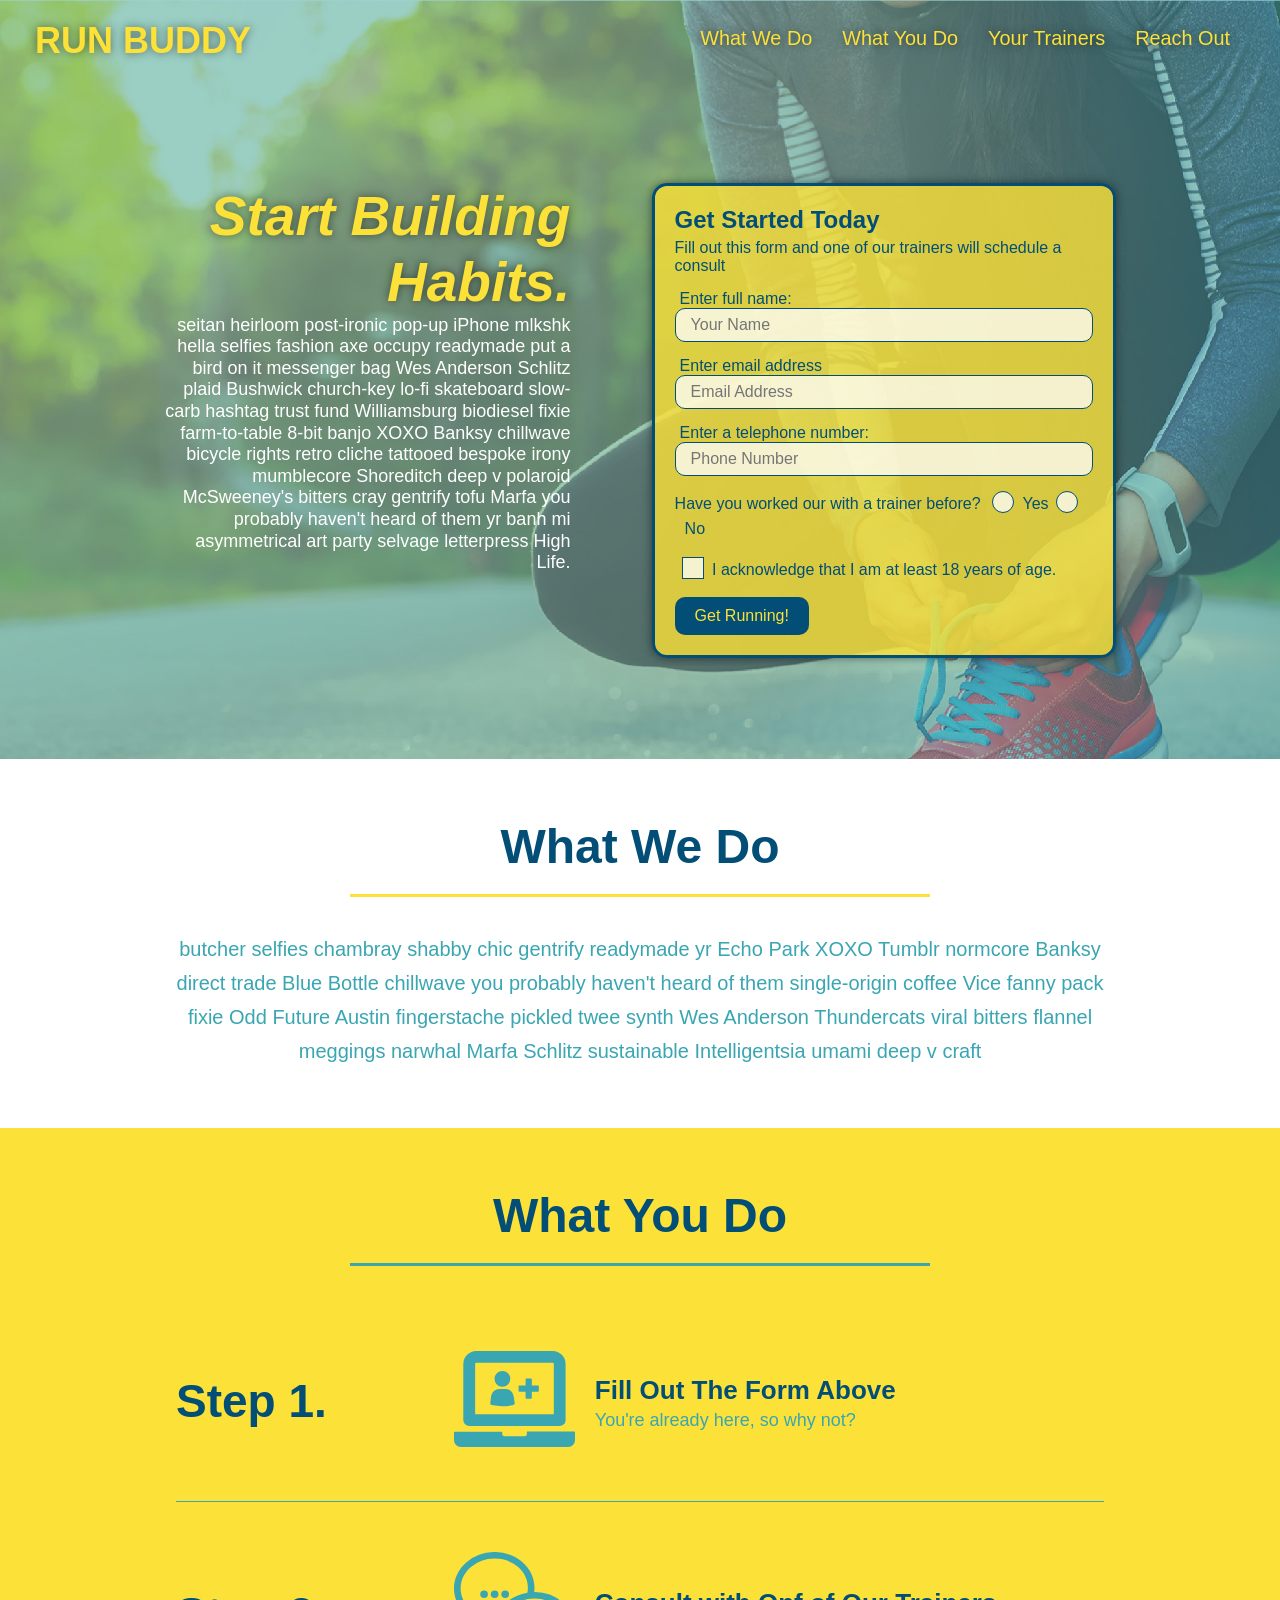
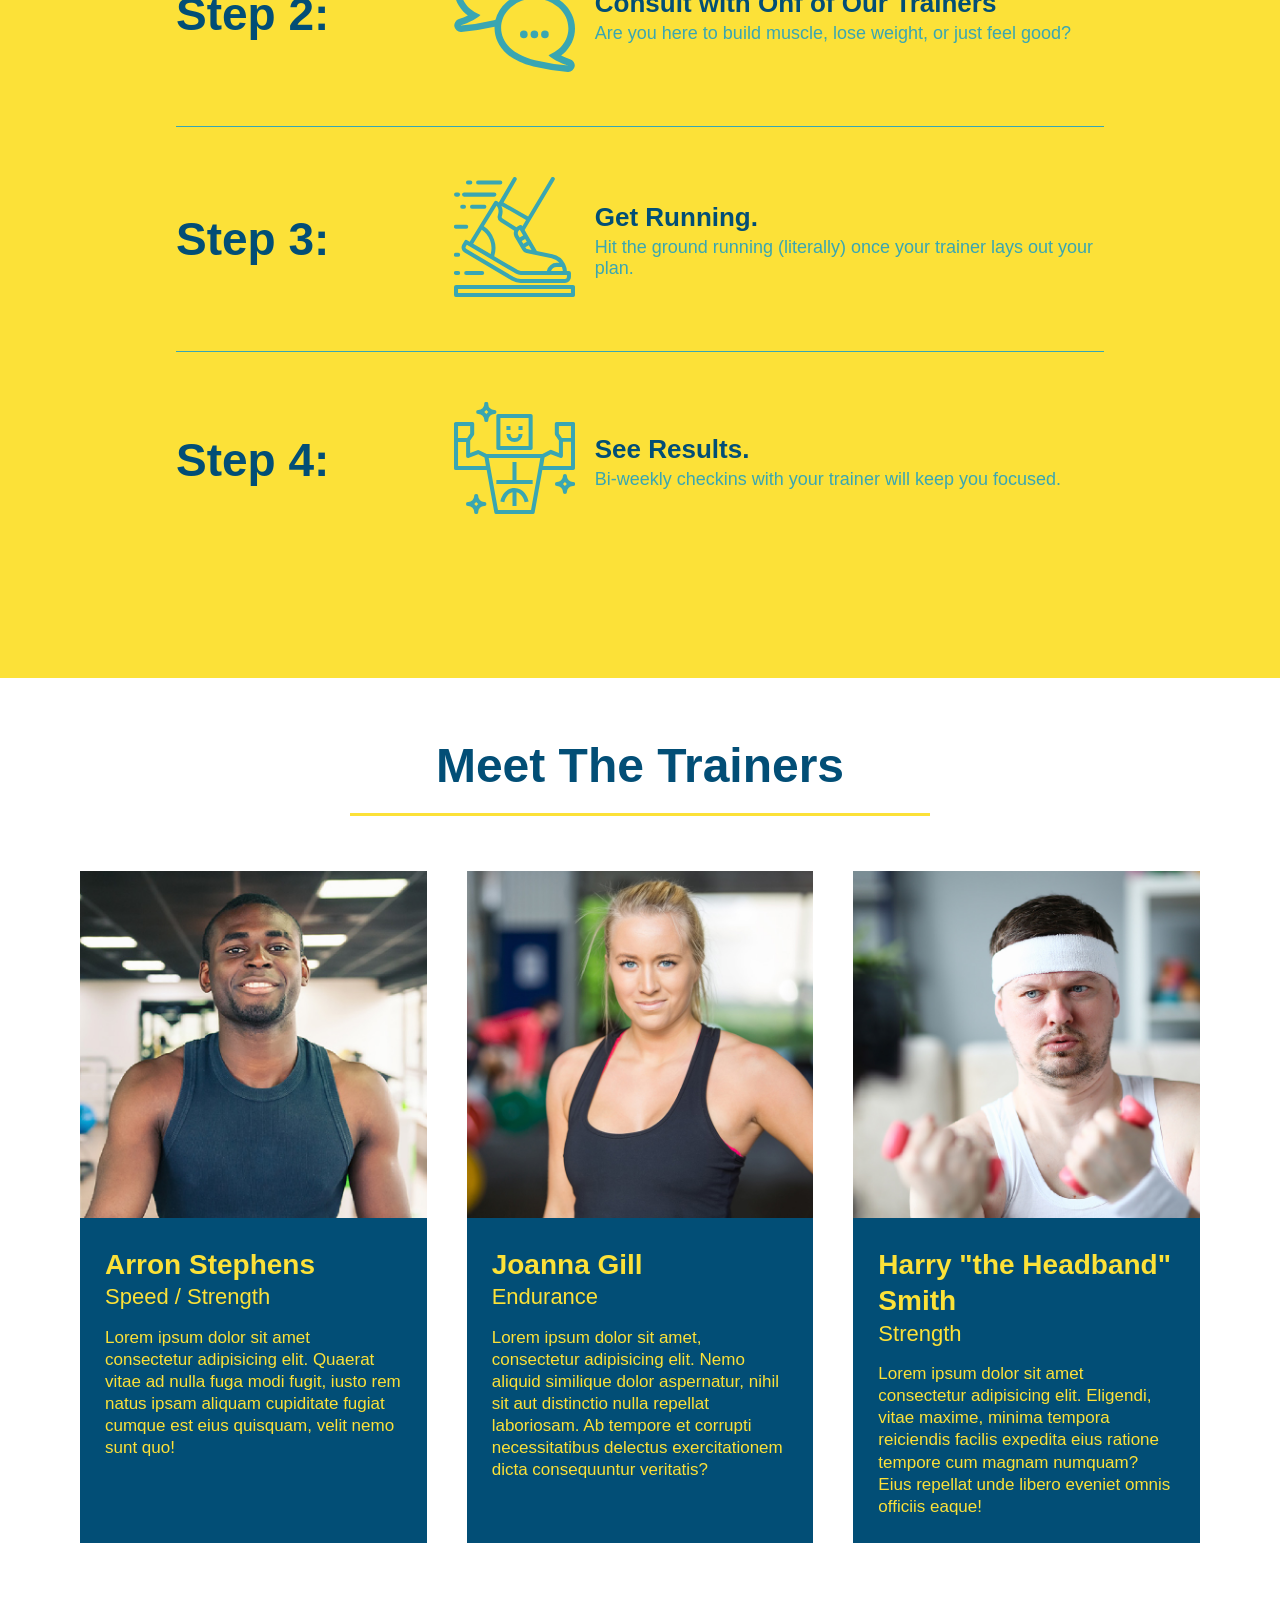
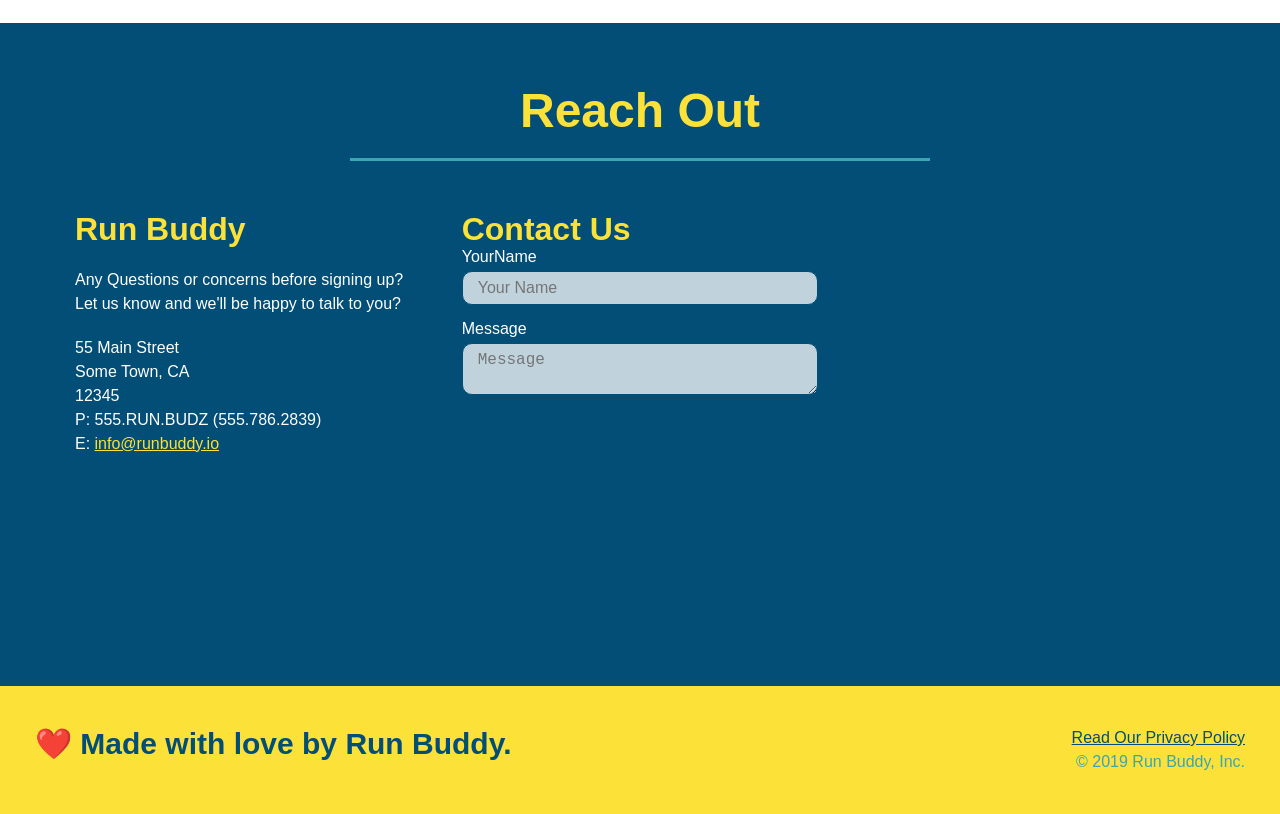
<file: index.html>
<!DOCTYPE html>
<html lang="en">
  <head>
      <meta name="viewport" content="width=device-width, initial-scale=1.0" />   
      <meta charset="UTF-8" />
      <title>Run Buddy</title>
      <link rel="stylesheet" href="./assets/css/style.css"/>     
  </head>
  <body>
  <!-- navigation-->
  <header>    
    <h1>
      <a href="/">RUN BUDDY</a>
    </h1>
      <nav>
   <!-- Unordered list element-->
   <ul>
   <li>    
     <!-- Anchor element-->
     <a href="#what-we-do">What We Do</a>
   </li>
   <li>
     
     <a href="#what-you-do">What You Do</a>  
   </li>
   <li>
     <a href="#your-trainers">Your Trainers</a>  
   </li>
   <li>
     <a href="#reach-out">Reach Out</a>  
   </li>    
   </ul>       
      </nav>
  </header>
  
  <!-- hero section-->
  <section class="hero">
     <div class="hero-cta">
       <h2>Start Building Habits.</h2>
       <p>seitan heirloom post-ironic pop-up iPhone mlkshk hella selfies fashion axe occupy readymade put a bird on it messenger bag Wes Anderson Schlitz plaid Bushwick church-key lo-fi skateboard slow-carb hashtag trust fund Williamsburg biodiesel fixie farm-to-table 8-bit banjo XOXO Banksy chillwave bicycle rights retro cliche tattooed bespoke irony mumblecore Shoreditch deep v polaroid McSweeney's bitters cray gentrify tofu Marfa you probably haven't heard of them yr banh mi asymmetrical art party selvage letterpress High Life.</p>
     </div>
     <div class="hero-form">
       <h3>Get Started Today</h3>
       <p>Fill out this form and one of our trainers will schedule a consult</p>
     <!-- Add form element-->
     <form>
       <label for="name">Enter full name:</label>  
       <input type="text" placeholder="Your Name" name="name" id="name" class="form-input" />
       <label for="email">Enter email address</label>
       <input type="email" placeholder="Email Address" name="name" id="name" class="form-input"  />
       <label for="phone">Enter a telephone number:</label>
       <input type="tel" placeholder="Phone Number" name="phone" id="phone" class="form-input" />
     <p>
       Have you worked our with a trainer before?
      <span class="radio-wrapper">
       <input type="radio" name="trainer-confirm" id="trainer-yes" />
       <label for="trainer-yes">Yes</label>
       </span>
       <span class="radio-wrapper">  
       <input type="radio" name="trainer-confirm" id="trainer-no" />
       <label for="trainer-no">No</label>
       </span>
     </p>
     <p>
       <span class="checkbox-wrapper">
        <input type="checkbox" name="age-confirm" id="checkbox" />
        <label for="checkbox">I acknowledge that I am at least 18 years of age.</label>
       </span>  
       
     </p>
     <button type="submit">
         Get Running!
     </button>    
     </form>  
     </div>
    </section>
  <!-- End Hero Section-->

  <!-- Wrap every h2 with a class of "section-title" in this div! --> 
  <!-- "what we do" section-->
  <section id="what-we-do" class="intro">
    <div class="flex-row">
      <h2 class="section-title primary-border">
        What We Do
      </h2>
     </div>
    <div class="flex-row">
     <p>butcher selfies chambray shabby chic gentrify readymade yr Echo Park XOXO Tumblr normcore Banksy direct trade Blue Bottle chillwave you probably haven't heard of them single-origin coffee Vice fanny pack fixie Odd Future Austin fingerstache pickled twee synth Wes Anderson Thundercats viral bitters flannel meggings narwhal Marfa Schlitz sustainable Intelligentsia umami deep v craft</p>
    </div> 
    </section>
   
  <!-- "what you do section"-->
  <section id="what-you-do" class="steps">  
    <div class="flex-row"> 
     <h2 class="section-title secondary-border">
       What You Do
     </h2>
    </div>

    <div class="step">
      <h3>Step 1.</h3>
      <div class="step-info">
        <div class="step-img">
          <img src="./assets/images/step-1.svg" alt="" />
        </div>
        <div class="step-text">
          <h4>Fill Out The Form Above</h4>
          <p>You're already here, so why not?</p>
        </div>
      </div>
    </div>

     <div class="step">
       <h3>Step 2:</h3>
       <div class="step-info">
          <div class="step-img">
            <img src="./assets/images/step-2.svg" alt="" />
        </div>
        <div class="step-text">
          <h4>Consult with Onf of Our Trainers</h4>
          <p>Are you here to build muscle, lose weight, or just feel good?</p>
          </div>
       </div>
     </div>    

     <div class="step">
      <h3>Step 3:</h3>
      <div class="step-info">
         <div class="step-img">
          <img src="./assets/images/step-3.svg" alt="" />
       </div>
       <div class="step-text">
         <h4>Get Running.</h4>
         <p>Hit the ground running (literally) once your trainer lays out your plan.</p>
         </div>
      </div>
    </div>  
    
    <div class="step">
      <h3>Step 4:</h3>
      <div class="step-info">
         <div class="step-img">
          <img src="./assets/images/step-4.svg" alt="" />
       </div>
       <div class="step-text">
         <h4>See Results.</h4>
         <p>Bi-weekly checkins with your trainer will keep you focused.</p>
         </div>
      </div>
    </div>  
  </section>
  
  <!-- "meet the trainers" section-->
  <section id="your-trainers">
    <div class="flex-row">  
    <h2 class="section-title primary-border">Meet The Trainers</h2>
    </div>
  
  <div class="trainers">  
   <article class="trainer">
    <img src="./assets/images/trainer-1.jpg" alt="Arron Stephens in his workout clothes, ready to pump iron" />  
    <div class="trainer-bio">
      <h3 class="trainer-name">Arron Stephens</h3>
      <h4 class="trainer-role">Speed / Strength</h4>
      <p>
        Lorem ipsum dolor sit amet consectetur adipisicing elit. Quaerat vitae ad nulla fuga modi fugit, iusto rem natus ipsam aliquam cupiditate fugiat cumque est eius quisquam, velit nemo sunt quo!
      </p>
     </div>
   </article>
  
  <!-- second trainer bio-->
   <article class="trainer">
    <img src="./assets/images/trainer-2.jpg"alt="Joanna Gill cooling off after a workout" />
    <div class="trainer-bio">
      <h3 class="trainer-name">Joanna Gill</h3>
      <h4 class="trainer-role">Endurance</h4>
      <p>Lorem ipsum dolor sit amet, consectetur adipisicing elit. Nemo aliquid similique dolor aspernatur, nihil sit aut distinctio nulla repellat laboriosam. Ab tempore et corrupti necessitatibus delectus exercitationem dicta consequuntur veritatis?</p>
    </div>
   </article>
  
  <!-- third trainer bio-->
   <article class="trainer">
    <img src="assets/images/trainer-3.jpg" alt="Harry Smith wearing a headband and lifting comically smal pink weights" />
    <div class="trainer-bio">
       <h3 class="trainer-name">Harry "the Headband" Smith</h3>
       <h4 class="trainer-role">Strength</h4>
       <p>Lorem ipsum dolor sit amet consectetur adipisicing elit. Eligendi, vitae maxime, minima tempora reiciendis facilis expedita eius ratione tempore cum magnam numquam? Eius repellat unde libero eveniet omnis officiis eaque!</p>
    </div>
   </article>
  </div>  
 </section>

  <!-- "reach out" section-->
  <section id="reach-out" class="contact">
    <h2 class="section-title secondary-border">Reach Out</h2>
      
  <div class="contact-info">
  <div>
        <h3>Run Buddy</h3>
        <p>
          Any Questions or concerns before signing up?
          <br />
          Let us know and we'll be happy to talk to you?
        </p>

        <address>
          55 Main Street <br/>
          Some Town, CA <br/>
          12345<br />
          P: 555.RUN.BUDZ (555.786.2839)<br/>
          E: <a href="mailto:info@runbuddy.io">info@runbuddy.io</a>
        </address>
   </div>

   <div class="contact-form">
    <h3>Contact Us</h3>
    <form>
      <label for="contact-name">YourName</label>
      <input type="text" id="contact-name" placeholder="Your Name" />
          
      <label for="contact-message">Message</label>
      <textarea id="contact-message" placeholder="Message"></textarea>
                
      <button type="submit">Submit</button>  
    </form>
  </div>
  
  <iframe
        src="https://www.google.com/maps/embed?pb=!1m18!1m12!1m3!1d3103.5053987646943!2d-95.20481331984095!3d38.93528097966502!2m3!1f0!2f0!3f0!3m2!1i1024!2i768!4f13.1!3m3!1m2!1s0x87bf666a653e86bf%3A0xbb282bb5a10b9c2d!2s2408%20E%2027th%20Terrace%2C%20Lawrence%2C%20KS%2066046!5e0!3m2!1sen!2sus!4v1632249212612!5m2!1sen!2sus"
         frameborder="0" 
         style="border:0"
         allowfullscreen>      
        </iframe>

  </div>      
    
  </section>

 <!-- footer-->
 <footer>
     <h2>❤️ Made with love by Run Buddy.</h2>
   <div>  
     <a href="./privacy-policy.html">Read Our Privacy Policy</a><br />
     &copy; 2019 Run Buddy, Inc.
   </div> 
 </footer> 

  </body>
</html>
</file>
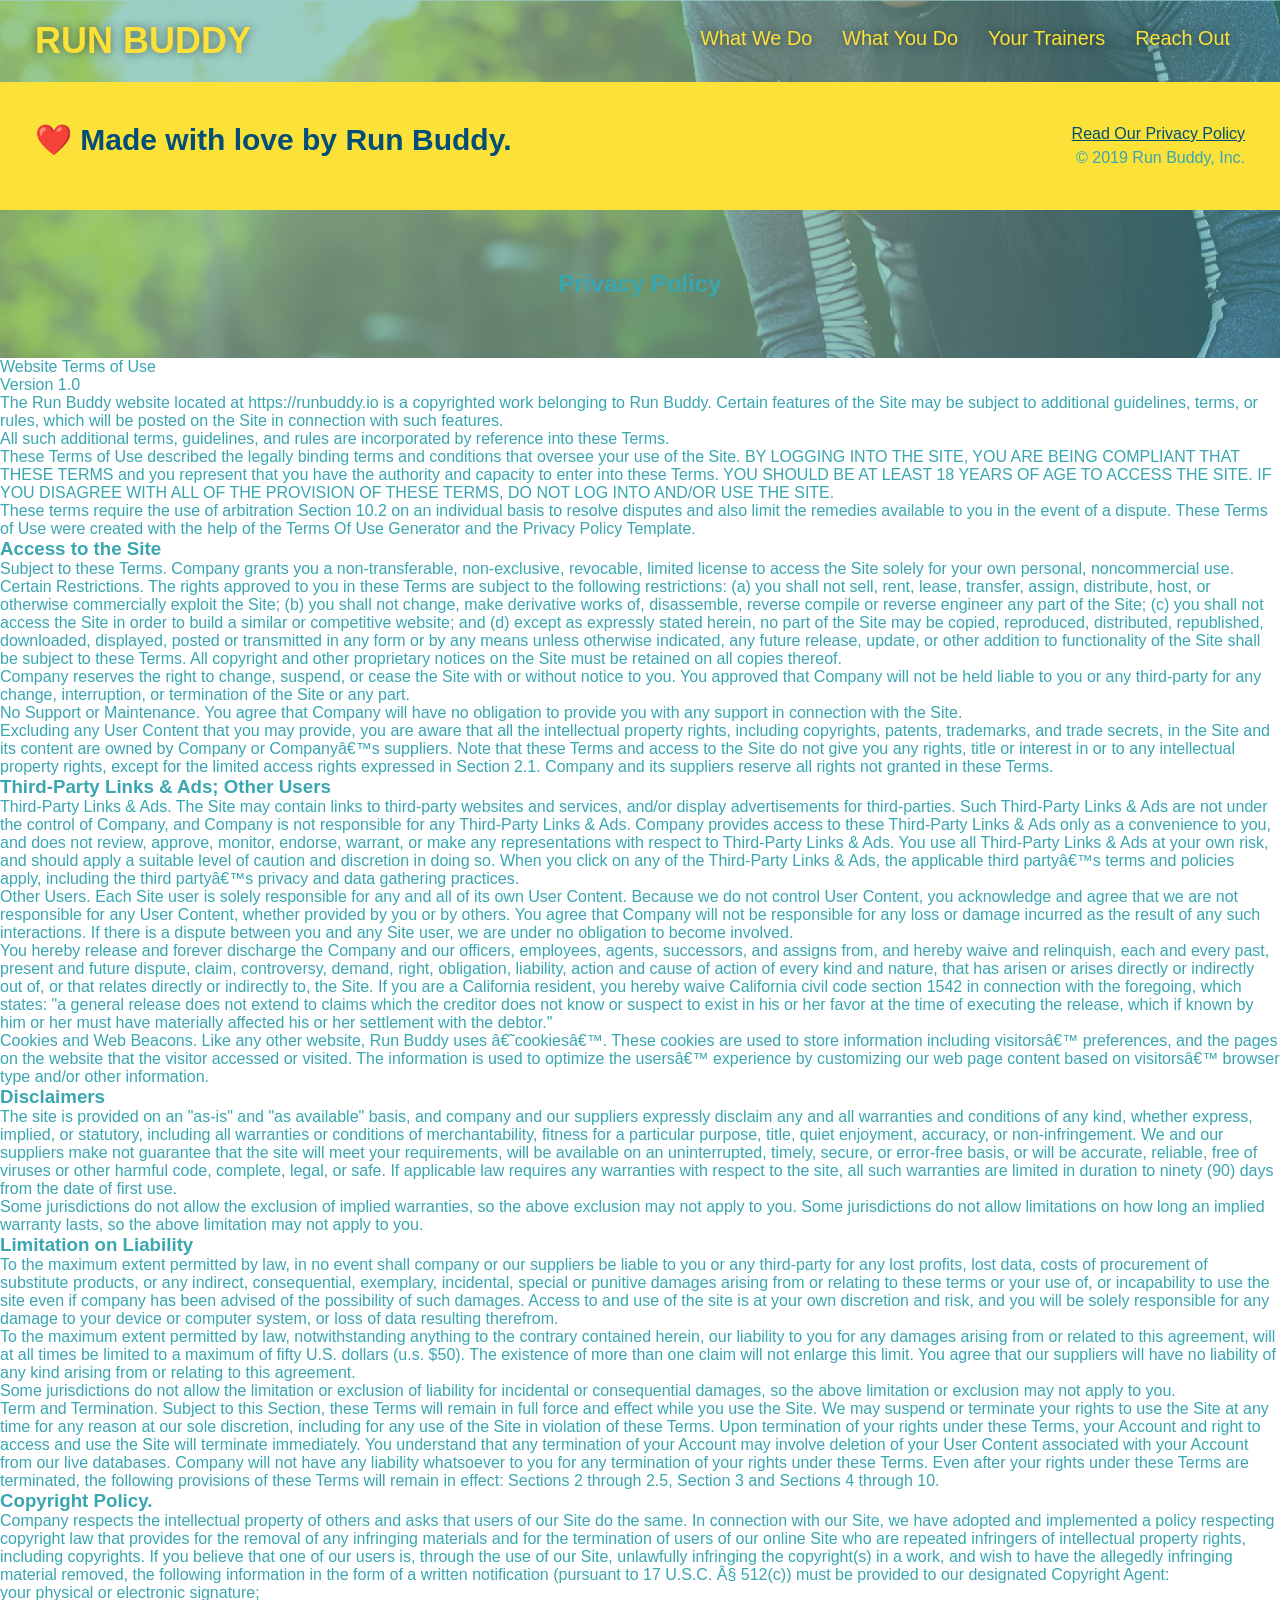
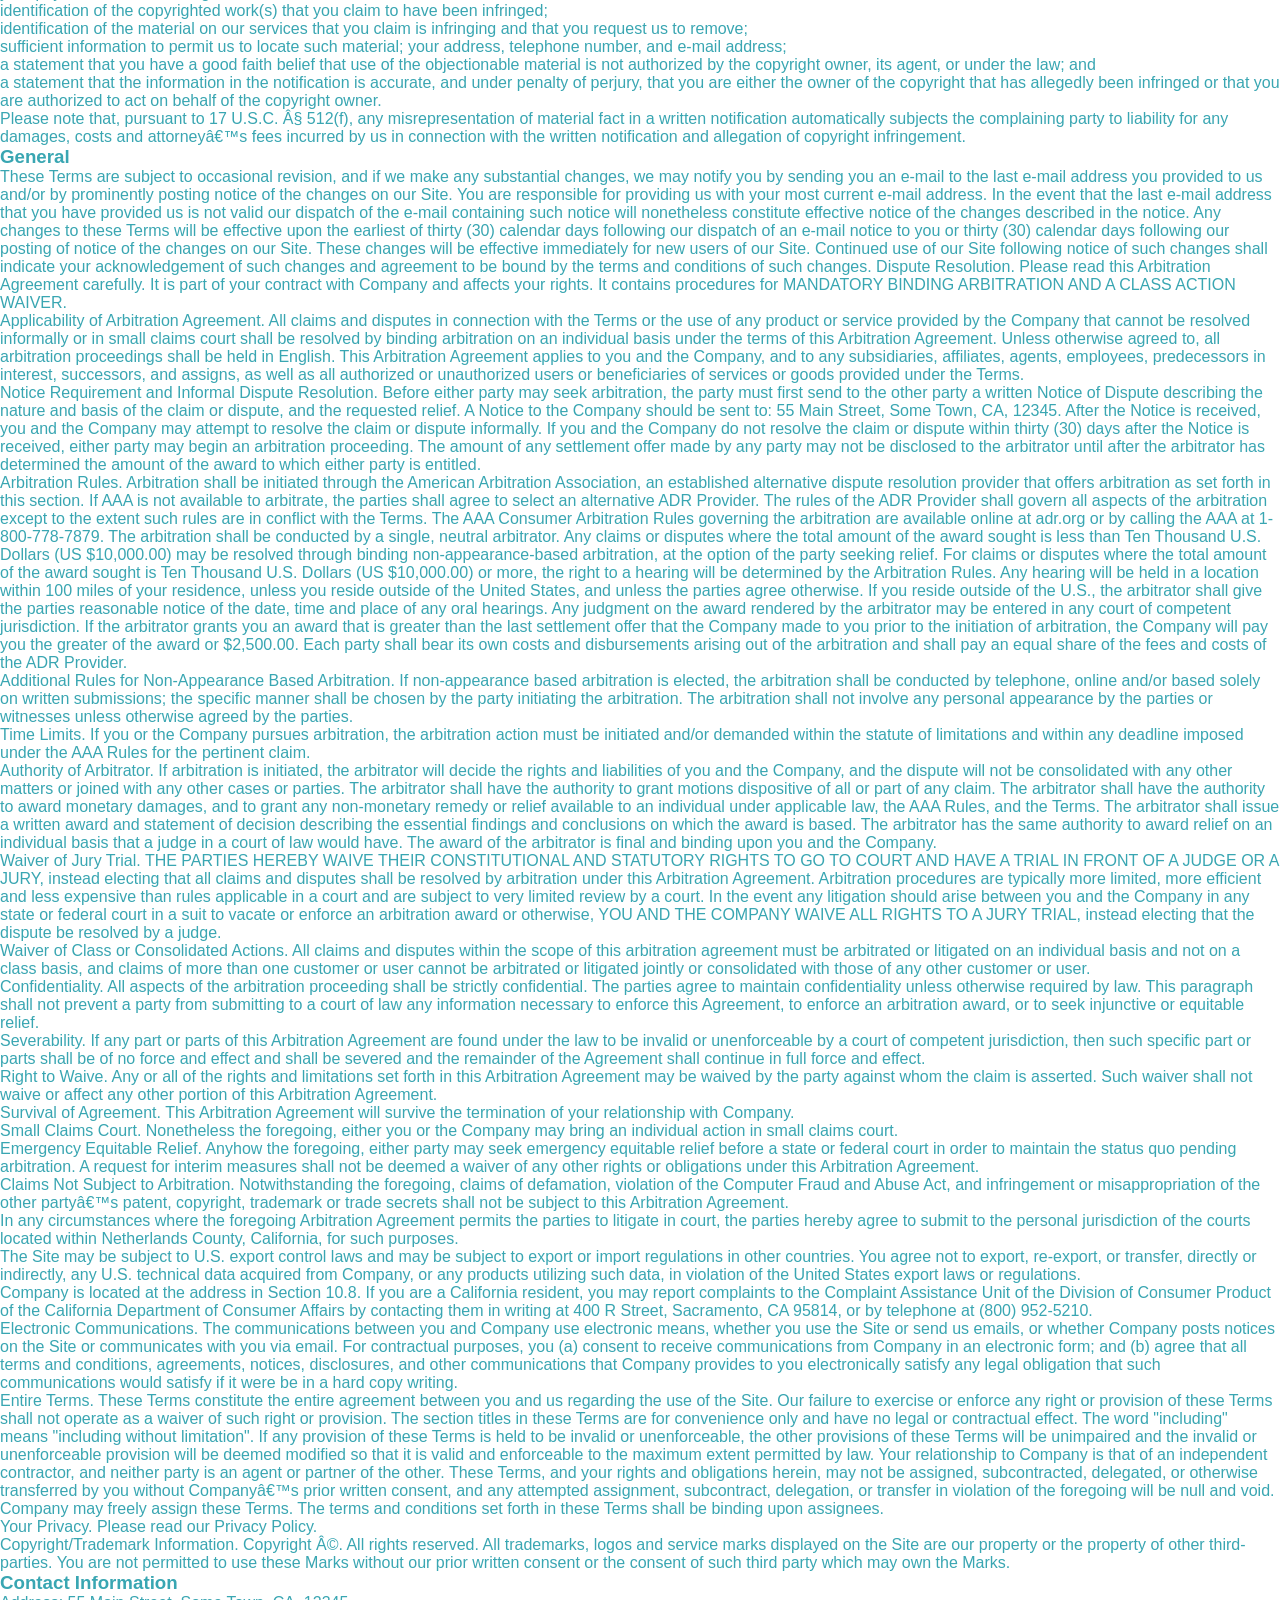
<file: privacy-policy.html>
<!DOCTYPE html>
<html lang="en">
    <head>
        <meta name="viewport" content="width=device-width, initial-scale=1.0" />
        <meta charset="UTF-8" />
        <title>Privacy Policy - Run Buddy</title>
        <link rel="stylesheet" href="./assets/css/style.css" />
        <link rel="styleshhet" href="./assets/css/secondary-styles.css" />

</head>
<body>
    
    <header>    
        <h1>
          <a href="/">RUN BUDDY</a>
        </h1>
          <nav>
       <!-- Unordered list element-->
       <ul>
       <li>    
         <!-- Anchor element-->
         <a href="./index.html#what-we-do">What We Do</a>
       </li>
       <li>
         <a href="./index.html#what-you-do">What You Do</a>  
       </li>
       <li>
         <a href="./index.html#your-trainers">Your Trainers</a>  
       </li>
       <li>
         <a href="./index.html#reach-out">Reach Out</a>  
       </li>    
       </ul>       
          </nav>
      </header>

      <footer>
        <h2>❤️ Made with love by Run Buddy.</h2>
      <div>  
        <a href="#">Read Our Privacy Policy</a><br />
        &copy; 2019 Run Buddy, Inc.
      </div> 
    </footer>
    
    <section class="hero">
      <h2 class="page-title">
          Privacy Policy
       </h2>   
    </section>
    
    <article>
        <p>
            Website Terms of Use
          </p>
    
          <p>
            Version 1.0
          </p>
    
          <p>
            The Run Buddy website located at https://runbuddy.io is a copyrighted work belonging to Run Buddy. Certain
            features of the Site may be subject to additional guidelines, terms, or rules, which will be posted on the Site
            in connection with such features.
          </p>
    
          <p>
            All such additional terms, guidelines, and rules are incorporated by reference into these Terms.
          </p>
    
          <p>
            These Terms of Use described the legally binding terms and conditions that oversee your use of the Site. BY
            LOGGING INTO THE SITE, YOU ARE BEING COMPLIANT THAT THESE TERMS and you represent that you have the authority
            and capacity to enter into these Terms. YOU SHOULD BE AT LEAST 18 YEARS OF AGE TO ACCESS THE SITE. IF YOU
            DISAGREE WITH ALL OF THE PROVISION OF THESE TERMS, DO NOT LOG INTO AND/OR USE THE SITE.
          </p>
    
          <p>
            These terms require the use of arbitration Section 10.2 on an individual basis to resolve disputes and also
            limit the remedies available to you in the event of a dispute. These Terms of Use were created with the help of
            the Terms Of Use Generator and the Privacy Policy Template.
          </p>
    
          <h3>
            Access to the Site
          </h3>
    
          <p>
            Subject to these Terms. Company grants you a non-transferable, non-exclusive, revocable, limited license to
            access the Site solely for your own personal, noncommercial use.
          </p>
    
          <p>
            Certain Restrictions. The rights approved to you in these Terms are subject to the following restrictions: (a)
            you shall not sell, rent, lease, transfer, assign, distribute, host, or otherwise commercially exploit the Site;
            (b) you shall not change, make derivative works of, disassemble, reverse compile or reverse engineer any part of
            the Site; (c) you shall not access the Site in order to build a similar or competitive website; and (d) except
            as expressly stated herein, no part of the Site may be copied, reproduced, distributed, republished, downloaded,
            displayed, posted or transmitted in any form or by any means unless otherwise indicated, any future release,
            update, or other addition to functionality of the Site shall be subject to these Terms. All copyright and other
            proprietary notices on the Site must be retained on all copies thereof.
          </p>
    
          <p>
            Company reserves the right to change, suspend, or cease the Site with or without notice to you. You approved
            that Company will not be held liable to you or any third-party for any change, interruption, or termination of
            the Site or any part.
          </p>
    
          <p>
            No Support or Maintenance. You agree that Company will have no obligation to provide you with any support in
            connection with the Site.
          </p>
    
          <p>
            Excluding any User Content that you may provide, you are aware that all the intellectual property rights,
            including copyrights, patents, trademarks, and trade secrets, in the Site and its content are owned by Company
            or Companyâ€™s suppliers. Note that these Terms and access to the Site do not give you any rights, title or
            interest in or to any intellectual property rights, except for the limited access rights expressed in Section
            2.1. Company and its suppliers reserve all rights not granted in these Terms.
          </p>
    
          <h3>
            Third-Party Links & Ads; Other Users
          </h3>
    
          <p>
            Third-Party Links & Ads. The Site may contain links to third-party websites and services, and/or display
            advertisements for third-parties. Such Third-Party Links & Ads are not under the control of Company, and Company
            is not responsible for any Third-Party Links & Ads. Company provides access to these Third-Party Links & Ads
            only as a convenience to you, and does not review, approve, monitor, endorse, warrant, or make any
            representations with respect to Third-Party Links & Ads. You use all Third-Party Links & Ads at your own risk,
            and should apply a suitable level of caution and discretion in doing so. When you click on any of the
            Third-Party Links & Ads, the applicable third partyâ€™s terms and policies apply, including the third partyâ€™s
            privacy and data gathering practices.
          </p>
    
          <p>
            Other Users. Each Site user is solely responsible for any and all of its own User Content. Because we do not
            control User Content, you acknowledge and agree that we are not responsible for any User Content, whether
            provided by you or by others. You agree that Company will not be responsible for any loss or damage incurred as
            the result of any such interactions. If there is a dispute between you and any Site user, we are under no
            obligation to become involved.
          </p>
    
          <p>
            You hereby release and forever discharge the Company and our officers, employees, agents, successors, and
            assigns from, and hereby waive and relinquish, each and every past, present and future dispute, claim,
            controversy, demand, right, obligation, liability, action and cause of action of every kind and nature, that has
            arisen or arises directly or indirectly out of, or that relates directly or indirectly to, the Site. If you are
            a California resident, you hereby waive California civil code section 1542 in connection with the foregoing,
            which states: "a general release does not extend to claims which the creditor does not know or suspect to exist
            in his or her favor at the time of executing the release, which if known by him or her must have materially
            affected his or her settlement with the debtor."
          </p>
    
          <p>
            Cookies and Web Beacons. Like any other website, Run Buddy uses â€˜cookiesâ€™. These cookies are used to store
            information including visitorsâ€™ preferences, and the pages on the website that the visitor accessed or visited.
            The information is used to optimize the usersâ€™ experience by customizing our web page content based on visitorsâ€™
            browser type and/or other information.
          </p>
    
          <h3>
            Disclaimers
          </h3>
    
          <p>
            The site is provided on an "as-is" and "as available" basis, and company and our suppliers expressly disclaim
            any and all warranties and conditions of any kind, whether express, implied, or statutory, including all
            warranties or conditions of merchantability, fitness for a particular purpose, title, quiet enjoyment, accuracy,
            or non-infringement. We and our suppliers make not guarantee that the site will meet your requirements, will be
            available on an uninterrupted, timely, secure, or error-free basis, or will be accurate, reliable, free of
            viruses or other harmful code, complete, legal, or safe. If applicable law requires any warranties with respect
            to the site, all such warranties are limited in duration to ninety (90) days from the date of first use.
          </p>
    
          <p>
            Some jurisdictions do not allow the exclusion of implied warranties, so the above exclusion may not apply to
            you. Some jurisdictions do not allow limitations on how long an implied warranty lasts, so the above limitation
            may not apply to you.
          </p>
    
          <h3>
            Limitation on Liability
          </h3>
    
          <p>
            To the maximum extent permitted by law, in no event shall company or our suppliers be liable to you or any
            third-party for any lost profits, lost data, costs of procurement of substitute products, or any indirect,
            consequential, exemplary, incidental, special or punitive damages arising from or relating to these terms or
            your use of, or incapability to use the site even if company has been advised of the possibility of such
            damages. Access to and use of the site is at your own discretion and risk, and you will be solely responsible
            for any damage to your device or computer system, or loss of data resulting therefrom.
          </p>
    
          <p>
            To the maximum extent permitted by law, notwithstanding anything to the contrary contained herein, our liability
            to you for any damages arising from or related to this agreement, will at all times be limited to a maximum of
            fifty U.S. dollars (u.s. $50). The existence of more than one claim will not enlarge this limit. You agree that
            our suppliers will have no liability of any kind arising from or relating to this agreement.
          </p>
    
          <p>
            Some jurisdictions do not allow the limitation or exclusion of liability for incidental or consequential
            damages, so the above limitation or exclusion may not apply to you.
          </p>
    
          <p>
            Term and Termination. Subject to this Section, these Terms will remain in full force and effect while you use
            the Site. We may suspend or terminate your rights to use the Site at any time for any reason at our sole
            discretion, including for any use of the Site in violation of these Terms. Upon termination of your rights under
            these Terms, your Account and right to access and use the Site will terminate immediately. You understand that
            any termination of your Account may involve deletion of your User Content associated with your Account from our
            live databases. Company will not have any liability whatsoever to you for any termination of your rights under
            these Terms. Even after your rights under these Terms are terminated, the following provisions of these Terms
            will remain in effect: Sections 2 through 2.5, Section 3 and Sections 4 through 10.
          </p>
    
          <h3>
            Copyright Policy.
          </h3>
    
          <p>
            Company respects the intellectual property of others and asks that users of our Site do the same. In connection
            with our Site, we have adopted and implemented a policy respecting copyright law that provides for the removal
            of any infringing materials and for the termination of users of our online Site who are repeated infringers of
            intellectual property rights, including copyrights. If you believe that one of our users is, through the use of
            our Site, unlawfully infringing the copyright(s) in a work, and wish to have the allegedly infringing material
            removed, the following information in the form of a written notification (pursuant to 17 U.S.C. Â§ 512(c)) must
            be provided to our designated Copyright Agent:
          </p>
    
          <ul>
            <li>
              your physical or electronic signature;
            </li>
            <li>
              identification of the copyrighted work(s) that you claim to have been infringed;
            </li>
            <li>
              identification of the material on our services that you claim is infringing and that you request us to remove;
            </li>
            <li>
              sufficient information to permit us to locate such material; your address, telephone number, and e-mail
              address;
            </li>
            <li>
              a statement that you have a good faith belief that use of the objectionable material is not authorized by the
              copyright owner, its agent, or under the law; and
            </li>
            <li>
              a statement that the information in the notification is accurate, and under penalty of perjury, that you are
              either the owner of the copyright that has allegedly been infringed or that you are authorized to act on
              behalf of the copyright owner.
            </li>
          </ul>
    
          <p>
            Please note that, pursuant to 17 U.S.C. Â§ 512(f), any misrepresentation of material fact in a written
            notification automatically subjects the complaining party to liability for any damages, costs and attorneyâ€™s
            fees incurred by us in connection with the written notification and allegation of copyright infringement.
          </p>
    
          <h3>
            General
          </h3>
    
          <p>
            These Terms are subject to occasional revision, and if we make any substantial changes, we may notify you by
            sending you an e-mail to the last e-mail address you provided to us and/or by prominently posting notice of the
            changes on our Site. You are responsible for providing us with your most current e-mail address. In the event
            that the last e-mail address that you have provided us is not valid our dispatch of the e-mail containing such
            notice will nonetheless constitute effective notice of the changes described in the notice. Any changes to these
            Terms will be effective upon the earliest of thirty (30) calendar days following our dispatch of an e-mail
            notice to you or thirty (30) calendar days following our posting of notice of the changes on our Site. These
            changes will be effective immediately for new users of our Site. Continued use of our Site following notice of
            such changes shall indicate your acknowledgement of such changes and agreement to be bound by the terms and
            conditions of such changes. Dispute Resolution. Please read this Arbitration Agreement carefully. It is part of
            your contract with Company and affects your rights. It contains procedures for MANDATORY BINDING ARBITRATION AND
            A CLASS ACTION WAIVER.
          </p>
    
          <p>
            Applicability of Arbitration Agreement. All claims and disputes in connection with the Terms or the use of any
            product or service provided by the Company that cannot be resolved informally or in small claims court shall be
            resolved by binding arbitration on an individual basis under the terms of this Arbitration Agreement. Unless
            otherwise agreed to, all arbitration proceedings shall be held in English. This Arbitration Agreement applies to
            you and the Company, and to any subsidiaries, affiliates, agents, employees, predecessors in interest,
            successors, and assigns, as well as all authorized or unauthorized users or beneficiaries of services or goods
            provided under the Terms.
          </p>
    
          <p>
            Notice Requirement and Informal Dispute Resolution. Before either party may seek arbitration, the party must
            first send to the other party a written Notice of Dispute describing the nature and basis of the claim or
            dispute, and the requested relief. A Notice to the Company should be sent to: 55 Main Street, Some Town, CA,
            12345. After the Notice is received, you and the Company may attempt to resolve the claim or dispute informally.
            If you and the Company do not resolve the claim or dispute within thirty (30) days after the Notice is received,
            either party may begin an arbitration proceeding. The amount of any settlement offer made by any party may not
            be disclosed to the arbitrator until after the arbitrator has determined the amount of the award to which either
            party is entitled.
          </p>
    
          <p>
            Arbitration Rules. Arbitration shall be initiated through the American Arbitration Association, an established
            alternative dispute resolution provider that offers arbitration as set forth in this section. If AAA is not
            available to arbitrate, the parties shall agree to select an alternative ADR Provider. The rules of the ADR
            Provider shall govern all aspects of the arbitration except to the extent such rules are in conflict with the
            Terms. The AAA Consumer Arbitration Rules governing the arbitration are available online at adr.org or by
            calling the AAA at 1-800-778-7879. The arbitration shall be conducted by a single, neutral arbitrator. Any
            claims or disputes where the total amount of the award sought is less than Ten Thousand U.S. Dollars (US
            $10,000.00) may be resolved through binding non-appearance-based arbitration, at the option of the party seeking
            relief. For claims or disputes where the total amount of the award sought is Ten Thousand U.S. Dollars (US
            $10,000.00) or more, the right to a hearing will be determined by the Arbitration Rules. Any hearing will be
            held in a location within 100 miles of your residence, unless you reside outside of the United States, and
            unless the parties agree otherwise. If you reside outside of the U.S., the arbitrator shall give the parties
            reasonable notice of the date, time and place of any oral hearings. Any judgment on the award rendered by the
            arbitrator may be entered in any court of competent jurisdiction. If the arbitrator grants you an award that is
            greater than the last settlement offer that the Company made to you prior to the initiation of arbitration, the
            Company will pay you the greater of the award or $2,500.00. Each party shall bear its own costs and
            disbursements arising out of the arbitration and shall pay an equal share of the fees and costs of the ADR
            Provider.
          </p>
    
          <p>
            Additional Rules for Non-Appearance Based Arbitration. If non-appearance based arbitration is elected, the
            arbitration shall be conducted by telephone, online and/or based solely on written submissions; the specific
            manner shall be chosen by the party initiating the arbitration. The arbitration shall not involve any personal
            appearance by the parties or witnesses unless otherwise agreed by the parties.
          </p>
    
          <p>
            Time Limits. If you or the Company pursues arbitration, the arbitration action must be initiated and/or demanded
            within the statute of limitations and within any deadline imposed under the AAA Rules for the pertinent claim.
          </p>
    
          <p>
            Authority of Arbitrator. If arbitration is initiated, the arbitrator will decide the rights and liabilities of
            you and the Company, and the dispute will not be consolidated with any other matters or joined with any other
            cases or parties. The arbitrator shall have the authority to grant motions dispositive of all or part of any
            claim. The arbitrator shall have the authority to award monetary damages, and to grant any non-monetary remedy
            or relief available to an individual under applicable law, the AAA Rules, and the Terms. The arbitrator shall
            issue a written award and statement of decision describing the essential findings and conclusions on which the
            award is based. The arbitrator has the same authority to award relief on an individual basis that a judge in a
            court of law would have. The award of the arbitrator is final and binding upon you and the Company.
          </p>
    
          <p>
            Waiver of Jury Trial. THE PARTIES HEREBY WAIVE THEIR CONSTITUTIONAL AND STATUTORY RIGHTS TO GO TO COURT AND HAVE
            A TRIAL IN FRONT OF A JUDGE OR A JURY, instead electing that all claims and disputes shall be resolved by
            arbitration under this Arbitration Agreement. Arbitration procedures are typically more limited, more efficient
            and less expensive than rules applicable in a court and are subject to very limited review by a court. In the
            event any litigation should arise between you and the Company in any state or federal court in a suit to vacate
            or enforce an arbitration award or otherwise, YOU AND THE COMPANY WAIVE ALL RIGHTS TO A JURY TRIAL, instead
            electing that the dispute be resolved by a judge.
          </p>
    
          <p>
            Waiver of Class or Consolidated Actions. All claims and disputes within the scope of this arbitration agreement
            must be arbitrated or litigated on an individual basis and not on a class basis, and claims of more than one
            customer or user cannot be arbitrated or litigated jointly or consolidated with those of any other customer or
            user.
          </p>
    
          <p>
            Confidentiality. All aspects of the arbitration proceeding shall be strictly confidential. The parties agree to
            maintain confidentiality unless otherwise required by law. This paragraph shall not prevent a party from
            submitting to a court of law any information necessary to enforce this Agreement, to enforce an arbitration
            award, or to seek injunctive or equitable relief.
          </p>
    
          <p>
            Severability. If any part or parts of this Arbitration Agreement are found under the law to be invalid or
            unenforceable by a court of competent jurisdiction, then such specific part or parts shall be of no force and
            effect and shall be severed and the remainder of the Agreement shall continue in full force and effect.
          </p>
    
          <p>
            Right to Waive. Any or all of the rights and limitations set forth in this Arbitration Agreement may be waived
            by the party against whom the claim is asserted. Such waiver shall not waive or affect any other portion of this
            Arbitration Agreement.
          </p>
    
          <p>
            Survival of Agreement. This Arbitration Agreement will survive the termination of your relationship with
            Company.
          </p>
    
          <p>
            Small Claims Court. Nonetheless the foregoing, either you or the Company may bring an individual action in small
            claims court.
          </p>
    
          <p>
            Emergency Equitable Relief. Anyhow the foregoing, either party may seek emergency equitable relief before a
            state or federal court in order to maintain the status quo pending arbitration. A request for interim measures
            shall not be deemed a waiver of any other rights or obligations under this Arbitration Agreement.
          </p>
    
          <p>
            Claims Not Subject to Arbitration. Notwithstanding the foregoing, claims of defamation, violation of the
            Computer Fraud and Abuse Act, and infringement or misappropriation of the other partyâ€™s patent, copyright,
            trademark or trade secrets shall not be subject to this Arbitration Agreement.
          </p>
    
          <p>
            In any circumstances where the foregoing Arbitration Agreement permits the parties to litigate in court, the
            parties hereby agree to submit to the personal jurisdiction of the courts located within Netherlands County,
            California, for such purposes.
          </p>
    
          <p>
            The Site may be subject to U.S. export control laws and may be subject to export or import regulations in other
            countries. You agree not to export, re-export, or transfer, directly or indirectly, any U.S. technical data
            acquired from Company, or any products utilizing such data, in violation of the United States export laws or
            regulations.
          </p>
    
          <p>
            Company is located at the address in Section 10.8. If you are a California resident, you may report complaints
            to the Complaint Assistance Unit of the Division of Consumer Product of the California Department of Consumer
            Affairs by contacting them in writing at 400 R Street, Sacramento, CA 95814, or by telephone at (800) 952-5210.
          </p>
    
          <p>
            Electronic Communications. The communications between you and Company use electronic means, whether you use the
            Site or send us emails, or whether Company posts notices on the Site or communicates with you via email. For
            contractual purposes, you (a) consent to receive communications from Company in an electronic form; and (b)
            agree that all terms and conditions, agreements, notices, disclosures, and other communications that Company
            provides to you electronically satisfy any legal obligation that such communications would satisfy if it were be
            in a hard copy writing.
          </p>
    
          <p>
            Entire Terms. These Terms constitute the entire agreement between you and us regarding the use of the Site. Our
            failure to exercise or enforce any right or provision of these Terms shall not operate as a waiver of such right
            or provision. The section titles in these Terms are for convenience only and have no legal or contractual
            effect. The word "including" means "including without limitation". If any provision of these Terms is held to be
            invalid or unenforceable, the other provisions of these Terms will be unimpaired and the invalid or
            unenforceable provision will be deemed modified so that it is valid and enforceable to the maximum extent
            permitted by law. Your relationship to Company is that of an independent contractor, and neither party is an
            agent or partner of the other. These Terms, and your rights and obligations herein, may not be assigned,
            subcontracted, delegated, or otherwise transferred by you without Companyâ€™s prior written consent, and any
            attempted assignment, subcontract, delegation, or transfer in violation of the foregoing will be null and void.
            Company may freely assign these Terms. The terms and conditions set forth in these Terms shall be binding upon
            assignees.
          </p>
    
          <p>
            Your Privacy. Please read our Privacy Policy.
          </p>
    
          <p>
            Copyright/Trademark Information. Copyright Â©. All rights reserved. All trademarks, logos and service marks
            displayed on the Site are our property or the property of other third-parties. You are not permitted to use
            these Marks without our prior written consent or the consent of such third party which may own the Marks.
          </p>
    
          <h3>
            Contact Information
          </h3>
    
          <p>
            Address: 55 Main Street, Some Town, CA, 12345
          </p>
    
          <p>
            Email: info@runbuddy.io
          </p>  
    </article>

</body>
</html>
</file>
<file: assets/css/style.css>
:root {
  --primary-color: #fce138;
  --secondary-color: #024e76;
  --tertiary-color: #39a6b2;
}

* {
  margin: 0;
  padding: 0;
  box-sizing: border-box;  
}

/* apply styles to the <header> */
header {
   padding: 20px 35px;
   background-color: var(--tertiary-color);
   display: flex;
   justify-content: space-between;
   flex-wrap: wrap;
   position: -webkit-sticky;
   position: sticky;
   top: 0;
   background-image: url("../images/hero-bg.jpg");
   background-size: cover;
   background-position: center;
   background-attachment: fixed;
   background-position: 80%;
   z-index: 9999; 
}

header h1 {
  font-weight: bold;
  font-size: 36px;
  color: var(--primary-color);
  text-shadow: 0 0 10px rgba(0, 0, 0, 0.5);  
}

header a {
  text-decoration: none;  
  color: var(--primary-color);  
}

header nav {
  margin: 7px 0;  
}

header nav ul {
  display: flex;
  flex-wrap: wrap;
  justify-content: space-between;
  align-items: center;
  list-style: none;
}

header nav ul li a {
  padding: 10px 15px;
  font-weight: lighter;
  font-size: 1.55vw;
  text-shadow: 0 0 10px rgba(0, 0, 0, 0.5);  
}

header nav ul li a:hover {
  background: var(--primary-color);
  color: var(--secondary-color);
  border-radius: 15px;
  text-shadow: none;
}

body {
  /* more on thie crazy alphanumerical value in a minute */
  color: var(--tertiary-color);  
  font-family: Helvetica, Arial, sans-serif;  
}

footer {
  background: var(--primary-color);
  width: 100%;
  padding: 40px 35px;
  display: flex;
  justify-content: space-between;  
  flex-wrap: wrap;
}

footer h2 {
  color: var(--secondary-color);
  font-size: 30px;
  margin: 0;  
}

footer div {
  line-height: 1.5;
  text-align: right;  
}

footer a {
  color: var(--secondary-color);  
}

Section {
  padding: 60px;
} 

/* Hero Style Start */
.hero {
  background-image: url("../images/hero-bg.jpg");
  background-size: cover;
  background-position: center;
  display: flex;
  justify-content: center;
  flex-wrap: wrap;
  align-items: flex-start;
  background-attachment: fixed;
  background-position: 80%;
}

.hero-cta {
  width: 35%;
  text-align: right;
  margin: 3.5%;
  color: #fff;
  font-size: 18px;
  line-height: 1.3;
  line-height: 1.2;
}

.hero-cta h2 {
  font-style: italic;
  font-size: 55px;
  color: var(--primary-color);
  text-shadow: 0 0 10px rgba(0, 0, 0, 0.5);
}

.hero-form {
  border: 3px solid var(--secondary-color);
  background-color: rgba(252, 225, 56, 0.8);
  padding: 20px;
  color: var(--secondary-color);
  width: 40%;
  margin: 3.5%;
  box-shadow: 0 0 10px rgba(0, 0, 0, 0.5);
  border-radius: 15px;
}

.hero-form h3 {
  font-size: 24px;
  margin: 0;
}

.hero-form p {
  margin: 5px 0 15px 0;
}

.form-input {
  border: 1px solid var(--secondary-color);
  display: block;
  padding: 7px 15px;
  font-size: 16px;
  color: var(--secondary-color);
  width: 100%;
  margin-bottom: 15px;
  border-radius: 10px;
  background-color: rgba(255,255,255, 0.75);
}

.form-input:focus {
  background-color: rgba(255,255,255, 1);
  outline: none;
}

.hero-form label {
  margin: 0 5px;
}

.hero-form button {
  color: var(--primary-color);
  background-color: var(--secondary-color);
  border: none;
  padding: 10px 20px;
  font-size: 16px;
  border-radius: 10px;
}

.hero-form button:hover {
  background-color: var(--tertiary-color);  
}

.checkbox-wrapper label, .radio-wrapper label {
  position: relative;
  left: 10px;
  margin: 10px;
  line-height: 1.6;
}

.checkbox-wrapper input, .radio-wrapper input {
  opacity: 0;
}

.checkbox-wrapper label::before, .radio-wrapper label::before {
  content: "";
  height: 20px;
  width: 20px;
  background: rgba(255, 255, 255, 0.75);  
  border: 1px solid var(--secondary-color);  
  position: absolute;
  top: -4px;
  left: -30px;
}

.radio-wrapper label::before {
  border-radius: 50%;
}

.radio-wrapper label::after {
  content: "";
  width: 20px;
  height: 20px;
  border-radius: 50%;
  background: var(--secondary-color);
  position: absolute;
  left: -29px;
  top: -3px;
  background-image: radial-gradient(circle, var(--tertiary-color), var(--secondary-color));
}

.checkbox-wrapper label::after {
  content: "";
  height: 6px;
  width: 14px;
  border-left: 2px solid var(--secondary-color);
  border-bottom: 2px solid var(--secondary-color);
  position: absolute;
  left: -26px;
  top: 1px;
  transform: rotate(-58deg)
}

.checkbox-wrapper input + label::after, 
.radio-wrapper input + label::after {
  content: none;
}

.checkbox-wrapper input:checked + label::after, 
.radio-wrapper input:checked + label::after {
  content: "";
}

/* Hero Style End */

.intro p {
  line-height: 1.7;
  color: var(--tertiary-color);
  width: 80%;
  font-size: 20px;
  margin: 0 auto;
  text-align: center;
}

.steps {
  background: var(--primary-color);
}

.section-title {
  font-size: 48px;
  color: var(--secondary-color);
  border-bottom: 3px solid;
  padding-bottom: 20px;
  text-align: center;
  margin: 0 auto 35px auto;
  width: 50%;
}

.primary-border {
  border-color: var(--primary-color);
}

.secondary-border {
  border-color: var(--tertiary-color);
}

.step {
  margin: 50px auto;
  padding-bottom: 50px;
  width: 80%;
  display: flex;
  flex-wrap: wrap;
  align-items: center;
  justify-content: space-between;
  border-bottom: 1px solid var(--tertiary-color);
}

.step:last-child {
  border-bottom: none;
}

.step-img {
  flex: 1 12%;
  margin-right: 20px;
}

.step-img img {
  max-width: 100%;
}

.step-text {
  flex: 12;
}

.step h3 {
  color: var(--secondary-color);
  font-size: 46px;
  flex: 1 30%;
}

.step-info {
  flex: 2 70%;
  display: flex;
  flex-wrap: wrap;
  align-items: center;
}

.step-text p {
  color: var(--tertiary-color);
  font-size: 18px;
}

.step-text h4 {
  font-size: 26px;
  line-height: 1.5;
  color: var(--secondary-color);
}

.trainers {
  width: 100%;
  margin: 0 auto;
  display: flex;
  flex-wrap: wrap;
  justify-content: space-around;
}

.trainer {
  margin: 20px;
  flex: 1;
  background: var(--secondary-color);
  color: var(--primary-color);
}

.trainer img {
  width: 100%;
}

.trainer-bio {
  padding: 25px;
  line-height: 1.3;
}

.text-left {
  text-align: left;
}

.text-right {
  text-align: right;
}

.flex-row {
  display: flex;
}

.trainer-bio h3 {
  font-size: 28px;
}

.trainer-bio h4 {
  font-weight: lighter;
  font-size: 22px;
  margin-bottom: 15px;
}

.trainer-bio p {
  font-size: 17px;
}

/* Reach Out Style Start */
.contact {
  background: var(--secondary-color);
}

.contact h2 {
  color: var(--primary-color);
}

.contact-info {
  display: flex;
  justify-content: space-between;
  flex-wrap: wrap;
}

.contact-info > * {
  flex: 1;
  margin: 15px;
}

.contact-info iframe {
  height: 400px;
}

.contact-info div {
  color: white;
}

.contact-info h3 {
  color: var(--primary-color);
  font-size: 32px;
}

.contact-info p, .contact-info address {
  margin: 20px 0;
  line-height: 1.5;
  font-size: 16px;
  font-style: normal;
}

.contact-info a {
  color: var(--primary-color);
}

.contact-form input, .contact-form textarea {
  border: 1px solid var(--secondary-color);
  display: block;
  padding: 7px 15px;
  font-size: 16px;
  color: var(--secondary-color);
  width: 100%;
  margin-bottom: 15px;
  margin-top: 5px;
  border-radius: 10px;
  background-color: rgba(255,255,255, 0.75);
}

.contact-form input:focus, .contact-form textarea:focus {
  background-color: rgba(255,255,255, 1);
  outline: none;
}

.contact-form button {
  width: 100%;
  border: none;
  background: var(--primary-color)8;
  color: var(--secondary-color);
  padding: 15px 0;
  font-size: 16px;
  border-radius: 10px;
}

.contact-form button:hover {
  color: var(--primary-color)8;
  background: var(--tertiary-color);
}

@media screen and (max-width: 980px) {
  header {
    padding-bottom: 0;
    justify-content: center;
    position: relative;
  }

  header h1 {
    width: 100%;
    text-align: center;
  }

  header nav ul {
    margin-top: 20px;
    width: 100%;
    justify-content: center;
  }

  header nav ul li a {
    font-size: 20px;
  }

  footer h2, footer div {
    text-align: center;
    width: 100%;
  }

  .hero-cta, .hero-form {
    width: 100%;
  }
  
  .hero-cta {
    text-align: center;
  }

  .section-title {
    width: 80%;
  }
  
  .trainer {
    flex: 0 70%;
  }
  
  .contact-info iframe{
    flex: 1 100%;
  }
}

@media screen and (max-width: 768px) {
  section {
    padding: 30px 15px;
  }

  .step h3 {
    flex: 1 100%;
    text-align: center;
  }

  .step-info {
    flex: 2 100%;
    text-align: center;
    justify-content: center;
  }

  .step-img {
    flex: 0 32%;
    margin-right: 0;
    margin-top: 15px;
    margin-bottom: 15px;
  }

  .step-text {
    flex: 100%;  
  }

}

@media screen and (max-width: 575px) {

  .hero-form button {
    width: 100%;
  }

  .section-title {
    width: 95%;
  }

  .intro p {
    width: 100%;
  }

  .trainer {
    flex: 0 100%;
  }

  .contact-info {
    text-align: center;
  }

  .contact-info > * {
    flex: 0 100%;
  }

  .contact-form {
    order: 3;
  }
  
}
</file>
<file: assets/css/secondary-styles.css>
.hero {
    background-position: bottom;
    height: auto;
    text-align: center;
    margin-bottom: 40px;
}

.page-title {
    color: #fce138;
    display: inline-block;
    border-bottom: 4px solid #fce138;
    padding: 0 80px 15px 80px;
    font-weight: normal;
    font-size: 42px;
    font-style: italic;
}

.secondary-content {
    width: 80%;
    margin: 0 auto;
    color: #024e76;
}

.secondary-content h3 {
    font-size: 25px;
    margin: 20px 0;
}

.secondary-content p {
    font-size: 16px;
    line-height: 1.5;
    margin: 20px 0;
}

.secondary-content ul {
    margin: 15px 20px;
}

.secondary-content li {
    color: #39a6b2;
    margin: 10px 0;
}
</file>
